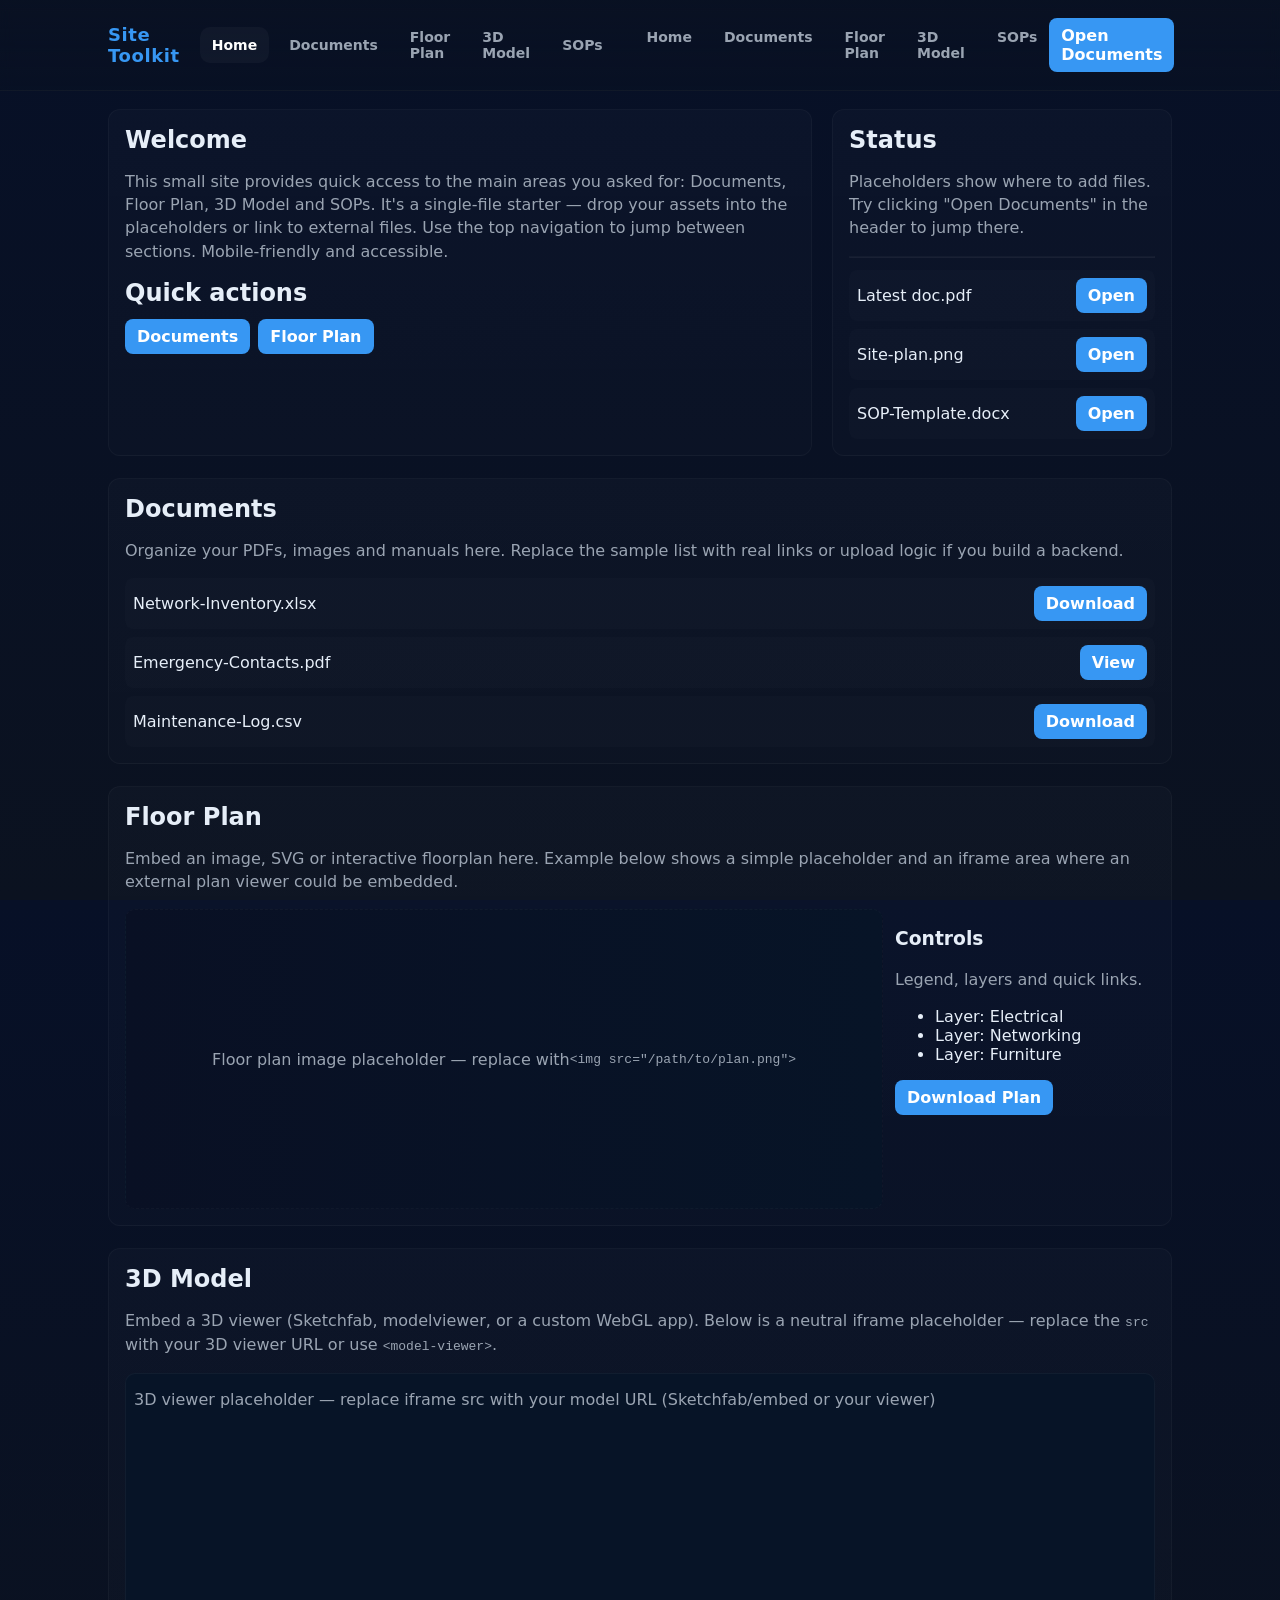
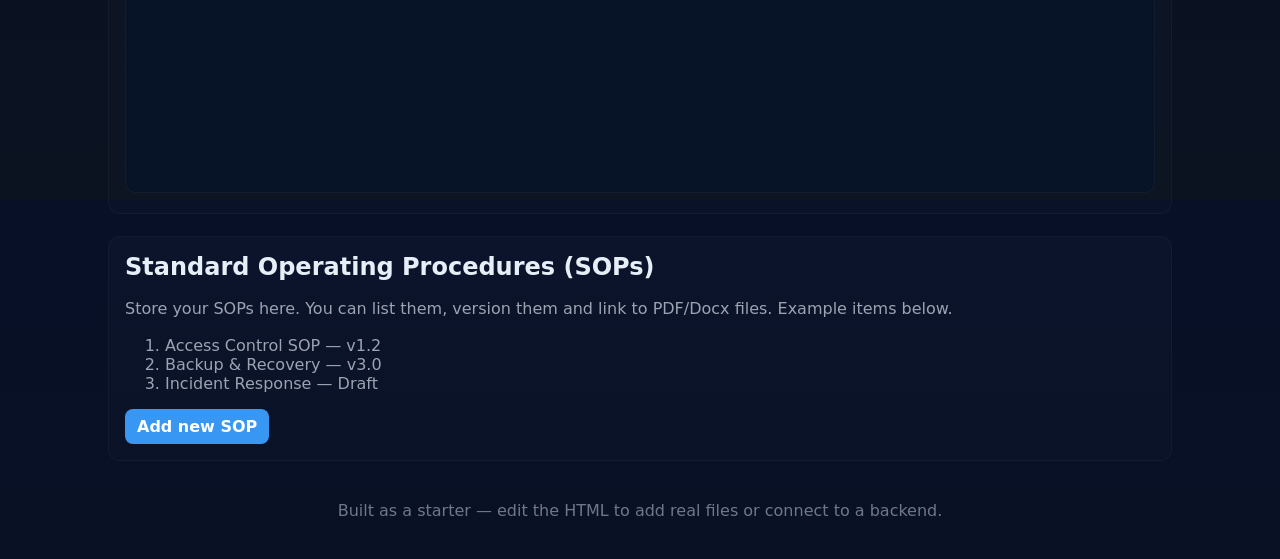
<file: all up in your interface/index.html>
<!doctype html>
<html lang="en">
<head>
   <meta charset="utf-8" />
  <meta name="viewport" content="width=device-width,initial-scale=1" />
  <title>Home · Documents · Floor Plan · 3D Model · SOPs</title>
  <meta name="description" content="Simple single-file site with navigation for Documents, Home, Floor Plan, 3D Model and SOPs." />
  <style>
    :root{ --bg:#0f1724; --card:#0b1220; --muted:#9aa4b2; --accent:#3797f3; --glass: rgba(255,255,255,0.03)}
    *{box-sizing:border-box}
    html,body{height:100%;margin:0;font-family:Inter,system-ui,Segoe UI,Roboto,'Helvetica Neue',Arial;color:#e6eef8;background:linear-gradient(180deg,#071027 0%, #0b1220 100%)}
    header{position:sticky;top:0;backdrop-filter:blur(6px);background:linear-gradient(180deg, rgba(11,18,32,0.6), rgba(11,18,32,0.3));border-bottom:1px solid rgba(255,255,255,0.03);z-index:50}
    .container{max-width:1100px;margin:0 auto;padding:18px}
    nav{display:flex;gap:12px;align-items:center}
    .brand{font-weight:700;letter-spacing:0.6px;font-size:18px;color:var(--accent)}
    .nav-links{display:flex;gap:8px;margin-left:20px}
    .nav-links a{padding:10px 12px;border-radius:10px;text-decoration:none;color:var(--muted);font-weight:600;font-size:14px}
    .nav-links a.active, .nav-links a:hover{background:var(--glass);color:#fff}
    main{padding:28px 12px}
    .grid{display:grid;grid-template-columns:1fr 340px;gap:20px}
    .card{background:linear-gradient(180deg, rgba(255,255,255,0.02), rgba(255,255,255,0.01));padding:16px;border-radius:12px;border:1px solid rgba(255,255,255,0.03)}
    h1,h2{margin:0 0 12px 0}
    p{color:var(--muted);line-height:1.45}
    /* responsive */
    @media (max-width:880px){.grid{grid-template-columns:1fr} .nav-links{display:none} .mobile-menu{display:inline-flex}}
    .mobile-menu{display:none}
    /* small components */
    .file-list{display:flex;flex-direction:column;gap:8px}
    .file{display:flex;justify-content:space-between;align-items:center;padding:8px;border-radius:8px;background:rgba(255,255,255,0.01)}
    .btn{display:inline-block;padding:8px 12px;border-radius:8px;background:var(--accent);color:#fff;text-decoration:none;font-weight:600}
    footer{opacity:0.7;padding:22px;text-align:center;color:var(--muted)}
    iframe{width:100%;height:420px;border-radius:10px;border:1px solid rgba(255,255,255,0.04);background:#071427}
    .placeholder{height:300px;border-radius:10px;background:linear-gradient(90deg,#091024,#071427);display:flex;align-items:center;justify-content:center;color:var(--muted);border:1px dashed rgba(255,255,255,0.03)}
  </style>
</head>
<body>
  <header>
    <div class="container" style="display:flex;align-items:center;justify-content:space-between">
      <div style="display:flex;align-items:center">
        <div class="brand">Site Toolkit</div>
        <nav class="nav-links">
          <a href="index.html" class="active">Home</a>
          <a href="documents.html">Documents</a>
          <a href="floorplan.html">Floor Plan</a>
          <a href="3dmodel.html">3D Model</a>
          <a href="sops.html">SOPs</a>
        </nav>
        <nav aria-label="Main navigation">
          <button class="mobile-menu" aria-label="Toggle menu" onclick="toggleMenu()">
            <svg width="24" height="24" viewBox="0 0 24 24" fill="none" stroke="currentColor" stroke-width="2">
              <line x1="3" y1="12" x2="21" y2="12"></line>
              <line x1="3" y1="6" x2="21" y2="6"></line>
              <line x1="3" y1="18" x2="21" y2="18"></line>
            </svg>
          </button>
          <div class="nav-links" id="navLinks">
            <a href="index.html" class="active">Home</a>
            <a href="documents.html">Documents</a>
            <a href="floorplan.html">Floor Plan</a>
            <a href="3dmodel.html">3D Model</a>
            <a href="sops.html">SOPs</a>
          </div>
        </nav>
      </div>
      <div style="display:flex;gap:8px;align-items:center">
        <a href="documents.html" class="btn">Open Documents</a>
      </div>
    </div>
  </header>

  <main class="container">
    <div id="home" class="grid" tabindex="-1">
      <section class="card">
        <h1>Welcome</h1>
        <p>This small site provides quick access to the main areas you asked for: Documents, Floor Plan, 3D Model and SOPs. It's a single-file starter — drop your assets into the placeholders or link to external files. Use the top navigation to jump between sections. Mobile-friendly and accessible.</p>
        <h2 style="margin-top:16px">Quick actions</h2>
        <div style="display:flex;gap:8px;margin-top:8px">
          <a class="btn" href="documents.html">Documents</a>
          <a class="btn" href="floorplan.html">Floor Plan</a>
        </div>
      </section>

      <aside class="card">
        <h2>Status</h2>
        <p class="muted">Placeholders show where to add files. Try clicking "Open Documents" in the header to jump there.</p>
        <hr style="opacity:0.06;margin:12px 0" />
        <div class="file-list">
          <div class="file"><div>Latest doc.pdf</div><a class="btn" href="#">Open</a></div>
          <div class="file"><div>Site-plan.png</div><a class="btn" href="#">Open</a></div>
          <div class="file"><div>SOP-Template.docx</div><a class="btn" href="#">Open</a></div>
        </div>
      </aside>
    </div>

    <section id="documents" class="card" style="margin-top:22px" tabindex="-1">
      <h2>Documents</h2>
      <p>Organize your PDFs, images and manuals here. Replace the sample list with real links or upload logic if you build a backend.</p>
      <div style="margin-top:12px" class="file-list">
        <div class="file"><div>Network-Inventory.xlsx</div><a class="btn" href="#">Download</a></div>
        <div class="file"><div>Emergency-Contacts.pdf</div><a class="btn" href="#">View</a></div>
        <div class="file"><div>Maintenance-Log.csv</div><a class="btn" href="#">Download</a></div>
      </div>
    </section>

    <section id="floorplan" class="card" style="margin-top:22px" tabindex="-1">
      <h2>Floor Plan</h2>
      <p>Embed an image, SVG or interactive floorplan here. Example below shows a simple placeholder and an iframe area where an external plan viewer could be embedded.</p>
      <div style="display:grid;grid-template-columns:1fr 260px;gap:12px;margin-top:12px">
        <div>
          <div class="placeholder">Floor plan image placeholder — replace with <code>&lt;img src="/path/to/plan.png"&gt;</code></div>
        </div>
        <aside>
          <h3>Controls</h3>
          <p class="muted">Legend, layers and quick links.</p>
          <ul>
            <li>Layer: Electrical</li>
            <li>Layer: Networking</li>
            <li>Layer: Furniture</li>
          </ul>
          <a class="btn" href="#">Download Plan</a>
        </aside>
      </div>
    </section>

    <section id="3dmodel" class="card" style="margin-top:22px" tabindex="-1">
      <h2>3D Model</h2>
      <p>Embed a 3D viewer (Sketchfab, modelviewer, or a custom WebGL app). Below is a neutral iframe placeholder — replace the <code>src</code> with your 3D viewer URL or use <code>&lt;model-viewer&gt;</code>.</p>
      <div style="margin-top:12px">
        <iframe title="3D model viewer placeholder" srcdoc="<p style='color:#9aa4b2;font-family:system-ui;'>3D viewer placeholder — replace iframe src with your model URL (Sketchfab/embed or your viewer)</p>"></iframe>
      </div>
    </section>

    <section id="sops" class="card" style="margin-top:22px;margin-bottom:18px" tabindex="-1">
      <h2>Standard Operating Procedures (SOPs)</h2>
      <p>Store your SOPs here. You can list them, version them and link to PDF/Docx files. Example items below.</p>
      <ol style="margin-top:12px;color:var(--muted)">
        <li>Access Control SOP — v1.2</li>
        <li>Backup & Recovery — v3.0</li>
        <li>Incident Response — Draft</li>
      </ol>
      <div style="margin-top:12px"><a class="btn" href="#">Add new SOP</a></div>
    </section>

    <footer>
      <div>Built as a starter — edit the HTML to add real files or connect to a backend.</div>
    </footer>
  </main>

  <script>
    // Smooth navigation + active link handling
    const links = document.querySelectorAll('#navLinks a');
    function setActive(target){
      links.forEach(l=> l.classList.toggle('active', l.dataset.target===target));
    }
    // on click smooth scroll
    links.forEach(l=> l.addEventListener('click', e=>{
      e.preventDefault();
      const id = l.getAttribute('href').slice(1);
      const el = document.getElementById(id);
      if(el){ el.scrollIntoView({behavior:'smooth',block:'start'}); setActive(id); history.replaceState(null,'', '#'+id); el.focus(); }
    }));
    // handle direct hash on load
    window.addEventListener('load', ()=>{
      const h = location.hash.replace('#','') || 'home';
      const el = document.getElementById(h);
      if(el){ el.scrollIntoView(); setActive(h); }
    });

    // keyboard accessibility: Left/Right to cycle nav
    document.addEventListener('keydown', (e)=>{
      const activeIndex = Array.from(links).findIndex(a=>a.classList.contains('active'));
      if(e.key === 'ArrowRight'){
        const next = (activeIndex+1) % links.length; links[next].click();
      }
      if(e.key === 'ArrowLeft'){
        const prev = (activeIndex-1 + links.length) % links.length; links[prev].click();
      }
    });
  </script>
</body>
</html>
</file>
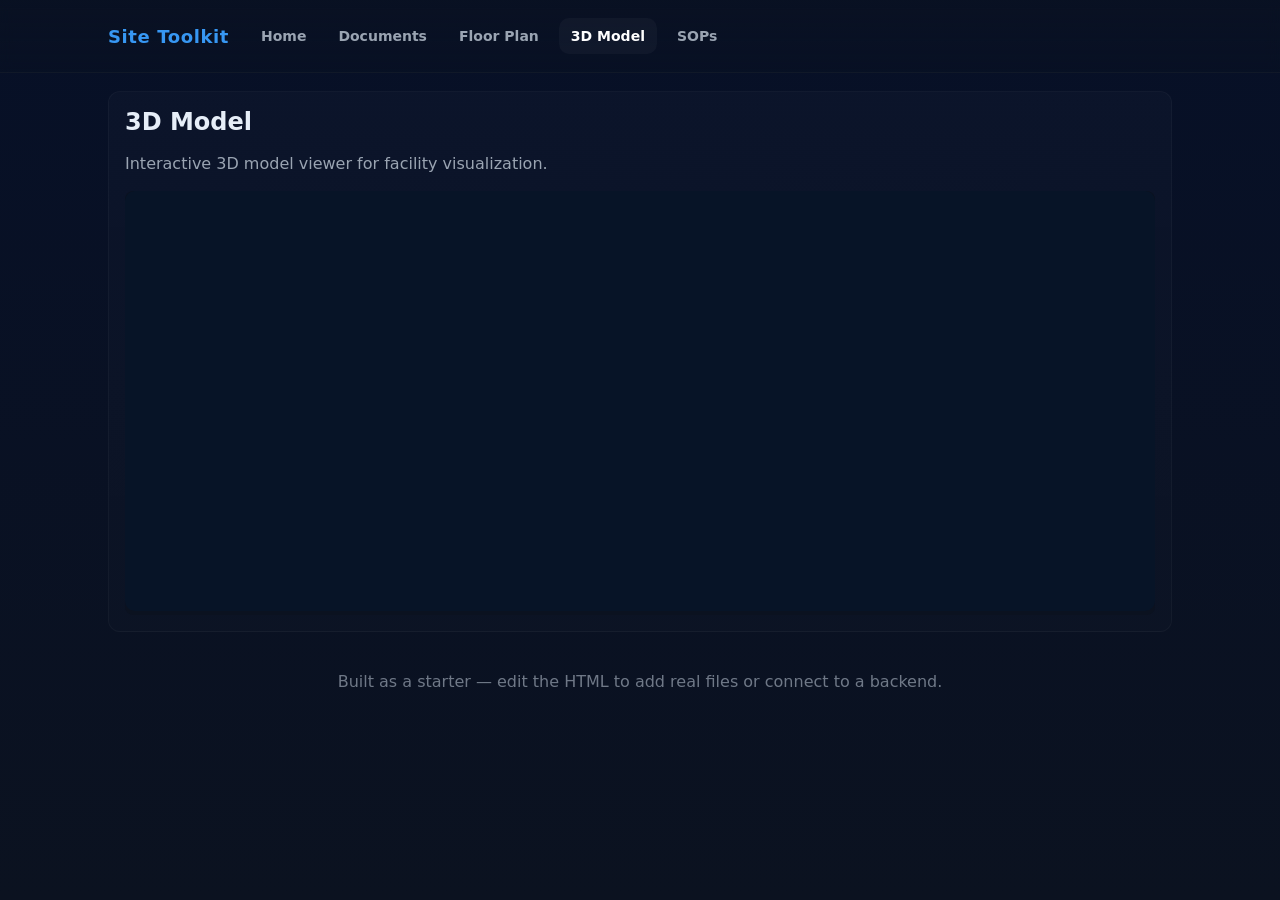
<file: all up in your interface/3dmodel.html>
<!doctype html>
<html lang="en">
<head>
  <meta charset="utf-8" />
  <meta name="viewport" content="width=device-width,initial-scale=1" />
  <title>Interface — 3D Model</title>
  <link rel="stylesheet" href="style.css">
</head>
<body>
  <header>
    <div class="container" style="display:flex;align-items:center;justify-content:space-between">
      <div style="display:flex;align-items:center">
        <div class="brand">Site Toolkit</div>
        <nav class="nav-links">
          <a href="index.html">Home</a>
          <a href="documents.html">Documents</a>
          <a href="floorplan.html">Floor Plan</a>
          <a href="3dmodel.html" class="active">3D Model</a>
          <a href="sops.html">SOPs</a>
        </nav>
      </div>
    </div>
  </header>
  <main class="container">
    <section class="card">
      <h1>3D Model</h1>
      <p>Interactive 3D model viewer for facility visualization.</p>
      <div class="model-viewer">
        <iframe 
          title="3D model viewer"
          width="100%" 
          height="600" 
          style="border:none;"
          src="about:blank">
        </iframe>
      </div>
    </section>
  </main>
  <footer>
    <div>Built as a starter — edit the HTML to add real files or connect to a backend.</div>
  </footer>
</body>
</html>
</file>
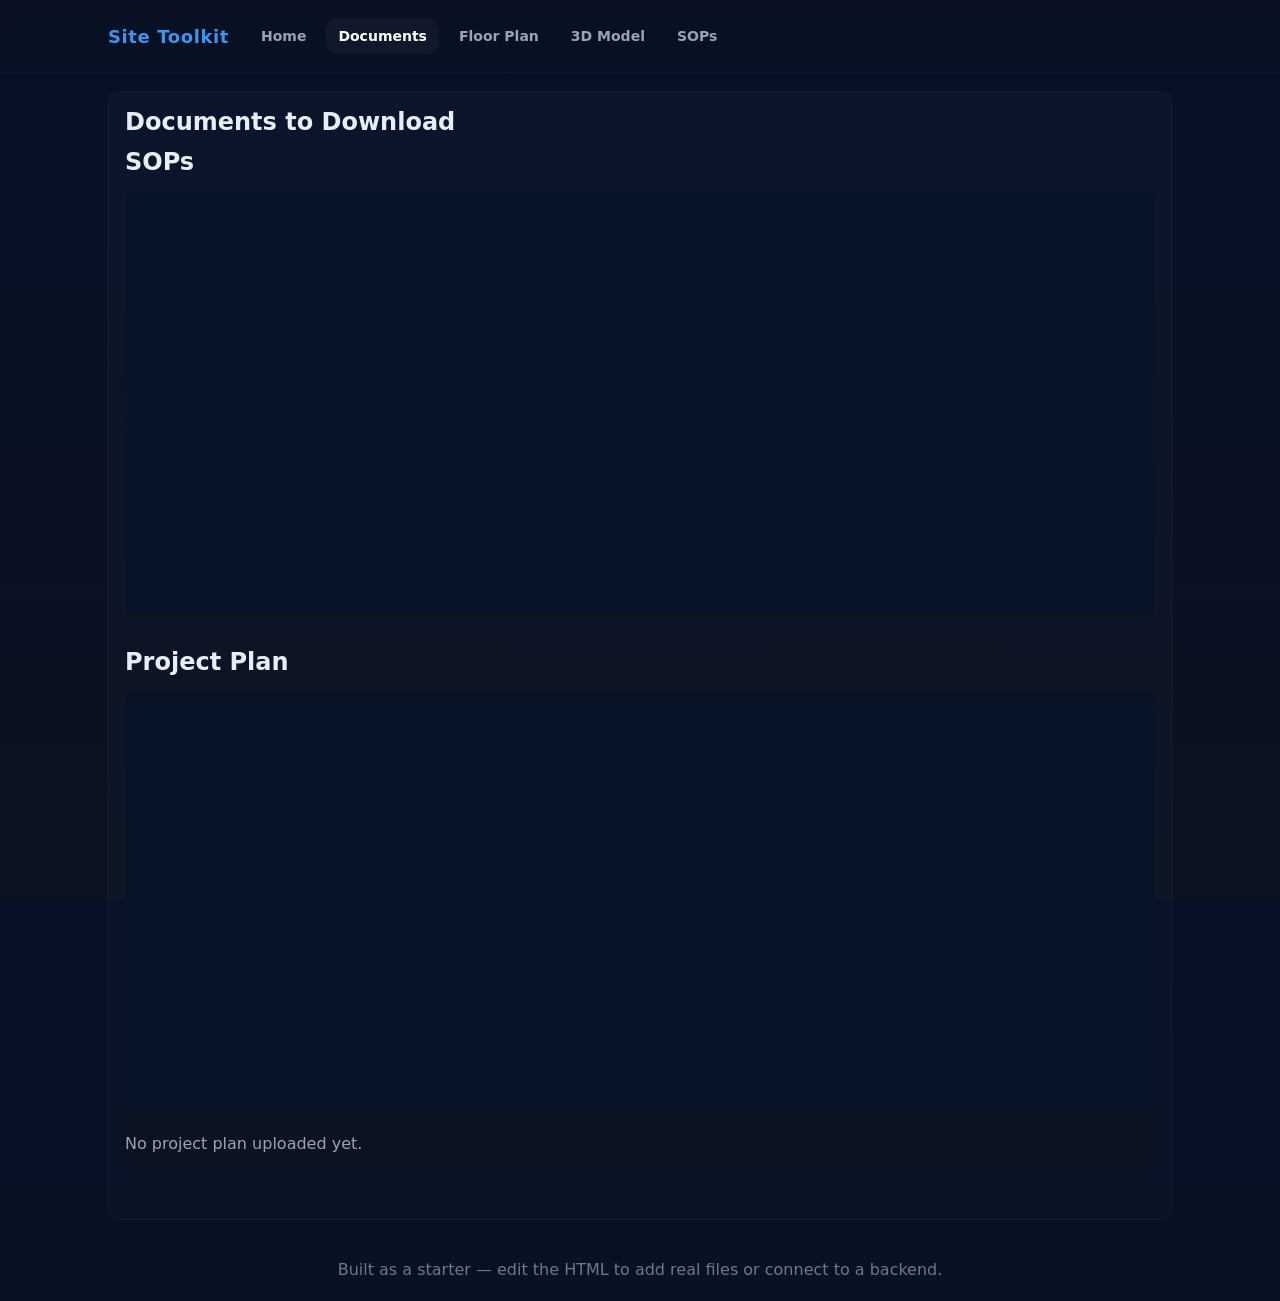
<file: all up in your interface/Documents.html>
<!doctype html>
<html lang="en">
<head>
  <meta charset="utf-8" />
  <meta name="viewport" content="width=device-width,initial-scale=1" />
  <title>Interface — Documents</title>
  <link rel="stylesheet" href="style.css">
</head>
<body>
  <header>
    <div class="container" style="display:flex;align-items:center;justify-content:space-between">
      <div style="display:flex;align-items:center">
        <div class="brand">Site Toolkit</div>
        <nav class="nav-links">
          <a href="index.html">Home</a>
          <a href="documents.html" class="active">Documents</a>
          <a href="floorplan.html">Floor Plan</a>
          <a href="3dmodel.html">3D Model</a>
          <a href="sops.html">SOPs</a>
        </nav>
      </div>
    </div>
  </header>
  <main class="container">
    <section class="card">
      <h1>Documents to Download</h1>
      
      <div class="document-section">
        <h2>SOPs</h2>
        <div class="pdf-embed">
          <iframe src="files/sop 1-6.pdf" width="100%" height="600px" style="border: none;"></iframe>
        </div>
      </div>

      <div class="document-section">
        <h2>Project Plan</h2>
        <div class="pdf-embed">
          <iframe src="" width="100%" height="600px" style="border: none;"></iframe>
          <p class="muted">No project plan uploaded yet.</p>
        </div>
      </div>
    </section>
  </main>
  <footer>
    <div>Built as a starter — edit the HTML to add real files or connect to a backend.</div>
  </footer>
</body>
</html>
</file>
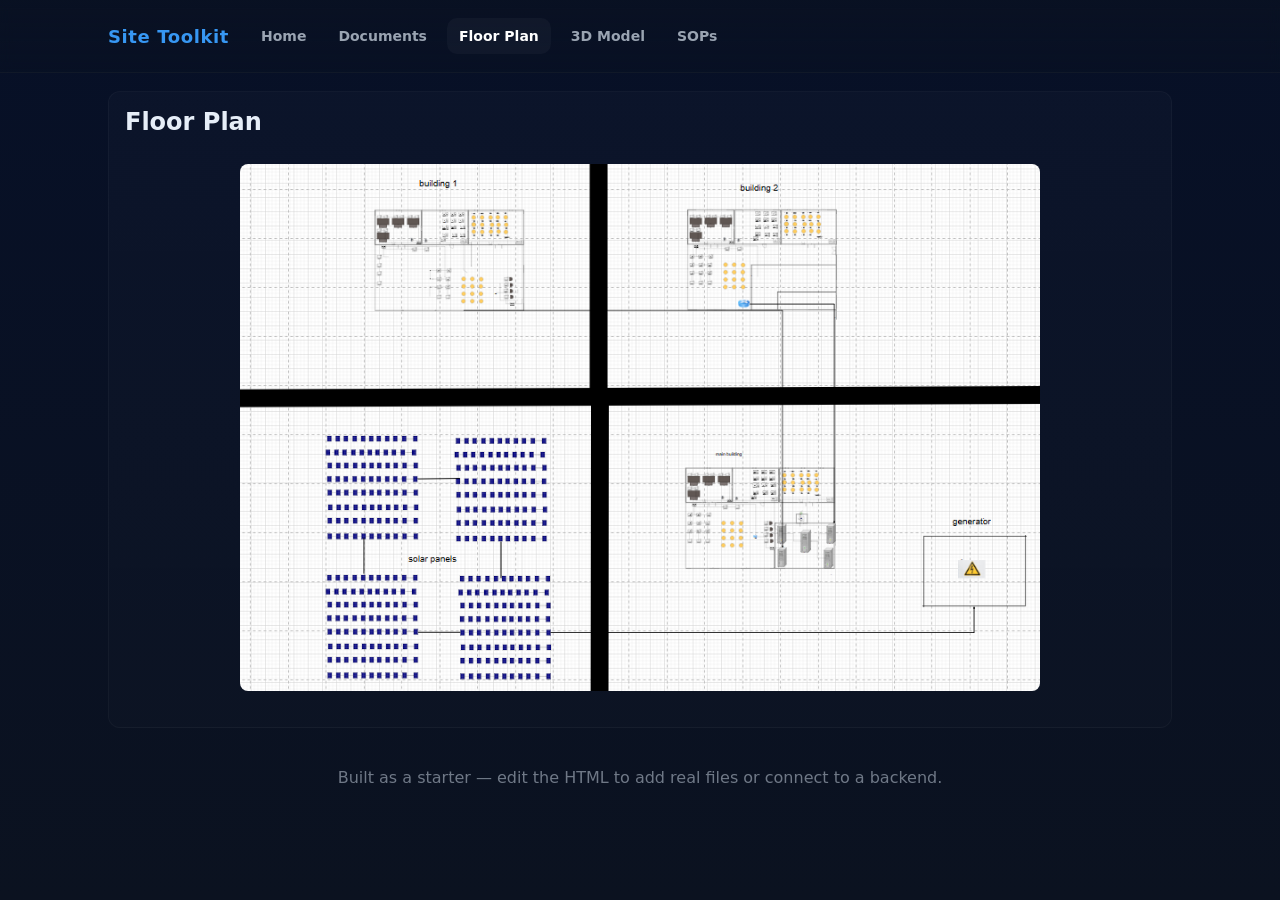
<file: all up in your interface/floorplan.html>
<!doctype html>
<html lang="en">
<head>
  <meta charset="utf-8" />
  <meta name="viewport" content="width=device-width,initial-scale=1" />
  <title>Interface — Floor Plan</title>
  <link rel="stylesheet" href="style.css">
</head>
<body>
  <header>
    <div class="container" style="display:flex;align-items:center;justify-content:space-between">
      <div style="display:flex;align-items:center">
        <div class="brand">Site Toolkit</div>
        <nav class="nav-links">
          <a href="index.html">Home</a>
          <a href="documents.html">Documents</a>
          <a href="floorplan.html" class="active">Floor Plan</a>
          <a href="3dmodel.html">3D Model</a>
          <a href="sops.html">SOPs</a>
        </nav>
      </div>
    </div>
  </header>
  <main class="container">
    <section class="card">
      <h1>Floor Plan</h1>
      <div class="floorplan-container">
        <img src="images/floor plan 4.png" alt="Detailed floor plan layout" width="800" height="auto">
      </div>
    </section>
  </main>
  <footer>
    <div>Built as a starter — edit the HTML to add real files or connect to a backend.</div>
  </footer>
</body>
</html>
</file>
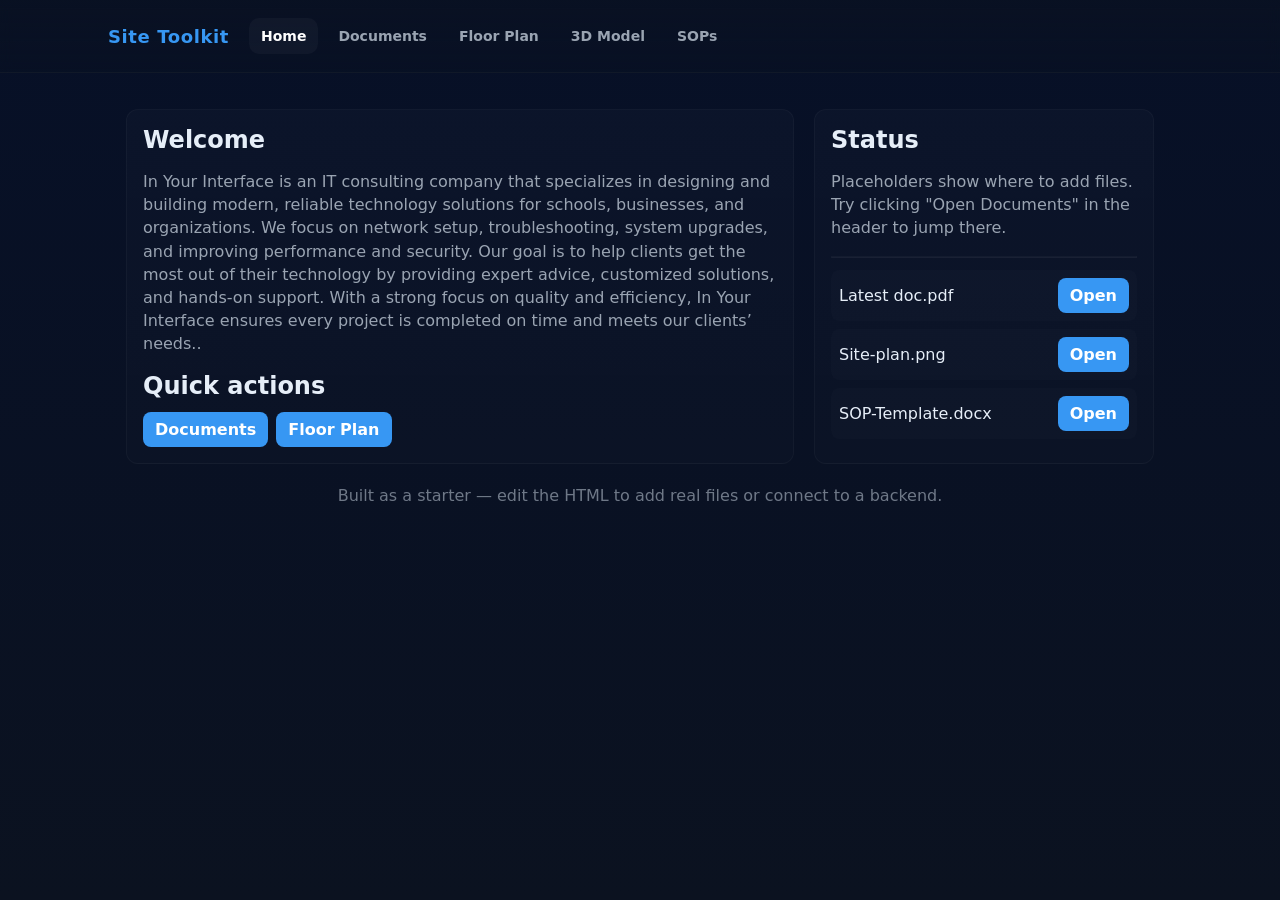
<file: all up in your interface/home.html>
<!doctype html>
<html lang="en">
<head>
  <meta charset="utf-8" />
  <meta name="viewport" content="width=device-width,initial-scale=1" />
  <title>Site — Home</title>
  <link rel="stylesheet" href="style.css">
</head>
<body>
  <header>
    <div class="container" style="display:flex;align-items:center;justify-content:space-between">
      <div style="display:flex;align-items:center">
        <div class="brand">Site Toolkit</div>
        <nav aria-label="Main navigation">
          <div class="nav-links" id="navLinks">
            <a href="home.html" class="active">Home</a>
            <a href="documents.html">Documents</a>
            <a href="floorplan.html">Floor Plan</a>
            <a href="3dmodel.html">3D Model</a>
            <a href="sops.html">SOPs</a>
          </div>
        </nav>
      </div>
    </div>
  </header>
  <main class="container">
    <main class="container">
      <div id="home" class="grid" tabindex="-1">
        <section class="card">
          <h1>Welcome</h1>
          <p>In Your Interface is an IT consulting company that specializes in designing and building modern, reliable technology solutions for schools, businesses, and organizations. We focus on network setup, troubleshooting, system upgrades, and improving performance and security. Our goal is to help clients get the most out of their technology by providing expert advice, customized solutions, and hands-on support. With a strong focus on quality and efficiency, In Your Interface ensures every project is completed on time and meets our clients’ needs..</p>
          <h2 style="margin-top:16px">Quick actions</h2>
          <div style="display:flex;gap:8px;margin-top:8px">
            <a class="btn" href="documents.html">Documents</a>
            <a class="btn" href="floorplan.html">Floor Plan</a>
          </div>
        </section>
        <aside class="card">
          <h2>Status</h2>
          <p class="muted">Placeholders show where to add files. Try clicking "Open Documents" in the header to jump there.</p>
          <hr style="opacity:0.06;margin:12px 0" />
          <div class="file-list">
            <div class="file"><div>Latest doc.pdf</div><a class="btn" href="#">Open</a></div>
            <div class="file"><div>Site-plan.png</div><a class="btn" href="#">Open</a></div>
            <div class="file"><div>SOP-Template.docx</div><a class="btn" href="#">Open</a></div>
          </div>
        </aside>
      </div>
      <footer>
        <div>Built as a starter — edit the HTML to add real files or connect to a backend.</div>
      </footer>
    </main>
  </main>
</body>
</html>
</file>
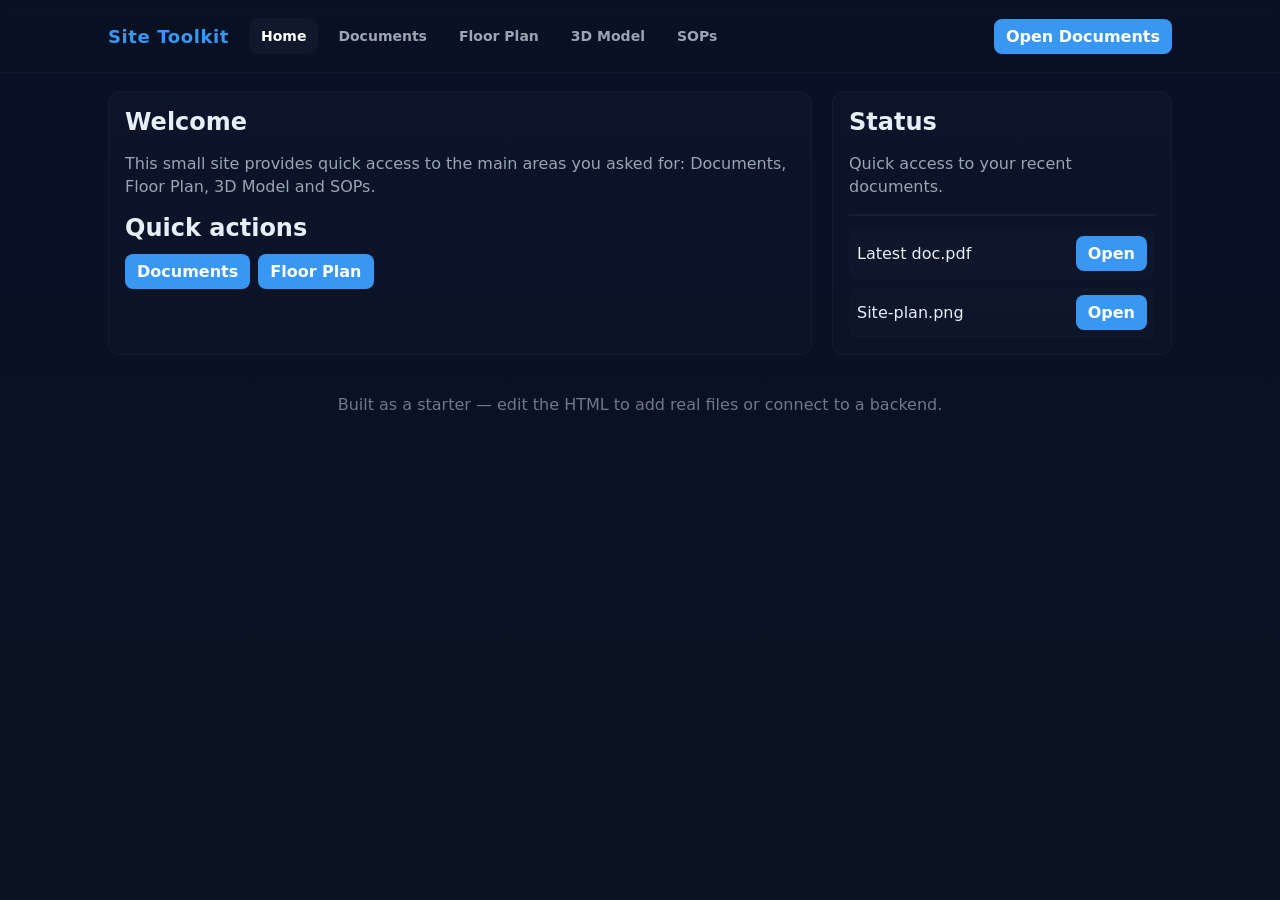
<file: all up in your interface/new-index.html>
<!DOCTYPE html>
<html lang="en">
<head>
    <meta charset="utf-8" />
    <meta name="viewport" content="width=device-width,initial-scale=1" />
    <title>Interface — Home</title>
    <link rel="stylesheet" href="style.css">
</head>
<body>
    <header>
        <div class="container" style="display:flex;align-items:center;justify-content:space-between">
            <div style="display:flex;align-items:center">
                <div class="brand">Site Toolkit</div>
                <nav aria-label="Main navigation">
                    <button class="mobile-menu" aria-label="Toggle menu" onclick="toggleMenu()">
                        <svg width="24" height="24" viewBox="0 0 24 24" fill="none" stroke="currentColor" stroke-width="2">
                            <line x1="3" y1="12" x2="21" y2="12"></line>
                            <line x1="3" y1="6" x2="21" y2="6"></line>
                            <line x1="3" y1="18" x2="21" y2="18"></line>
                        </svg>
                    </button>
                    <div class="nav-links" id="navLinks">
                        <a href="index.html" class="active">Home</a>
                        <a href="documents.html">Documents</a>
                        <a href="floorplan.html">Floor Plan</a>
                        <a href="3dmodel.html">3D Model</a>
                        <a href="sops.html">SOPs</a>
                    </div>
                </nav>
            </div>
            <div style="display:flex;gap:8px;align-items:center">
                <a href="documents.html" class="btn">Open Documents</a>
            </div>
        </div>
    </header>

    <main class="container">
        <div class="grid">
            <section class="card">
                <h1>Welcome</h1>
                <p>This small site provides quick access to the main areas you asked for: Documents, Floor Plan, 3D Model and SOPs.</p>
                <h2 style="margin-top:16px">Quick actions</h2>
                <div style="display:flex;gap:8px;margin-top:8px">
                    <a class="btn" href="documents.html">Documents</a>
                    <a class="btn" href="floorplan.html">Floor Plan</a>
                </div>
            </section>
            <aside class="card">
                <h2>Status</h2>
                <p class="muted">Quick access to your recent documents.</p>
                <hr style="opacity:0.06;margin:12px 0" />
                <div class="file-list">
                    <div class="file">
                        <div>Latest doc.pdf</div>
                        <a class="btn" href="#">Open</a>
                    </div>
                    <div class="file">
                        <div>Site-plan.png</div>
                        <a class="btn" href="#">Open</a>
                    </div>
                </div>
            </aside>
        </div>
    </main>

    <footer>
        <div>Built as a starter — edit the HTML to add real files or connect to a backend.</div>
    </footer>

    <script>
        function toggleMenu() {
            const navLinks = document.getElementById('navLinks');
            navLinks.classList.toggle('show');
        }

        // Close menu when clicking outside
        document.addEventListener('click', (e) => {
            const navLinks = document.getElementById('navLinks');
            const mobileMenu = document.querySelector('.mobile-menu');
            
            if (!navLinks.contains(e.target) && !mobileMenu.contains(e.target)) {
                navLinks.classList.remove('show');
            }
        });
    </script>
</body>
</html>
</file>
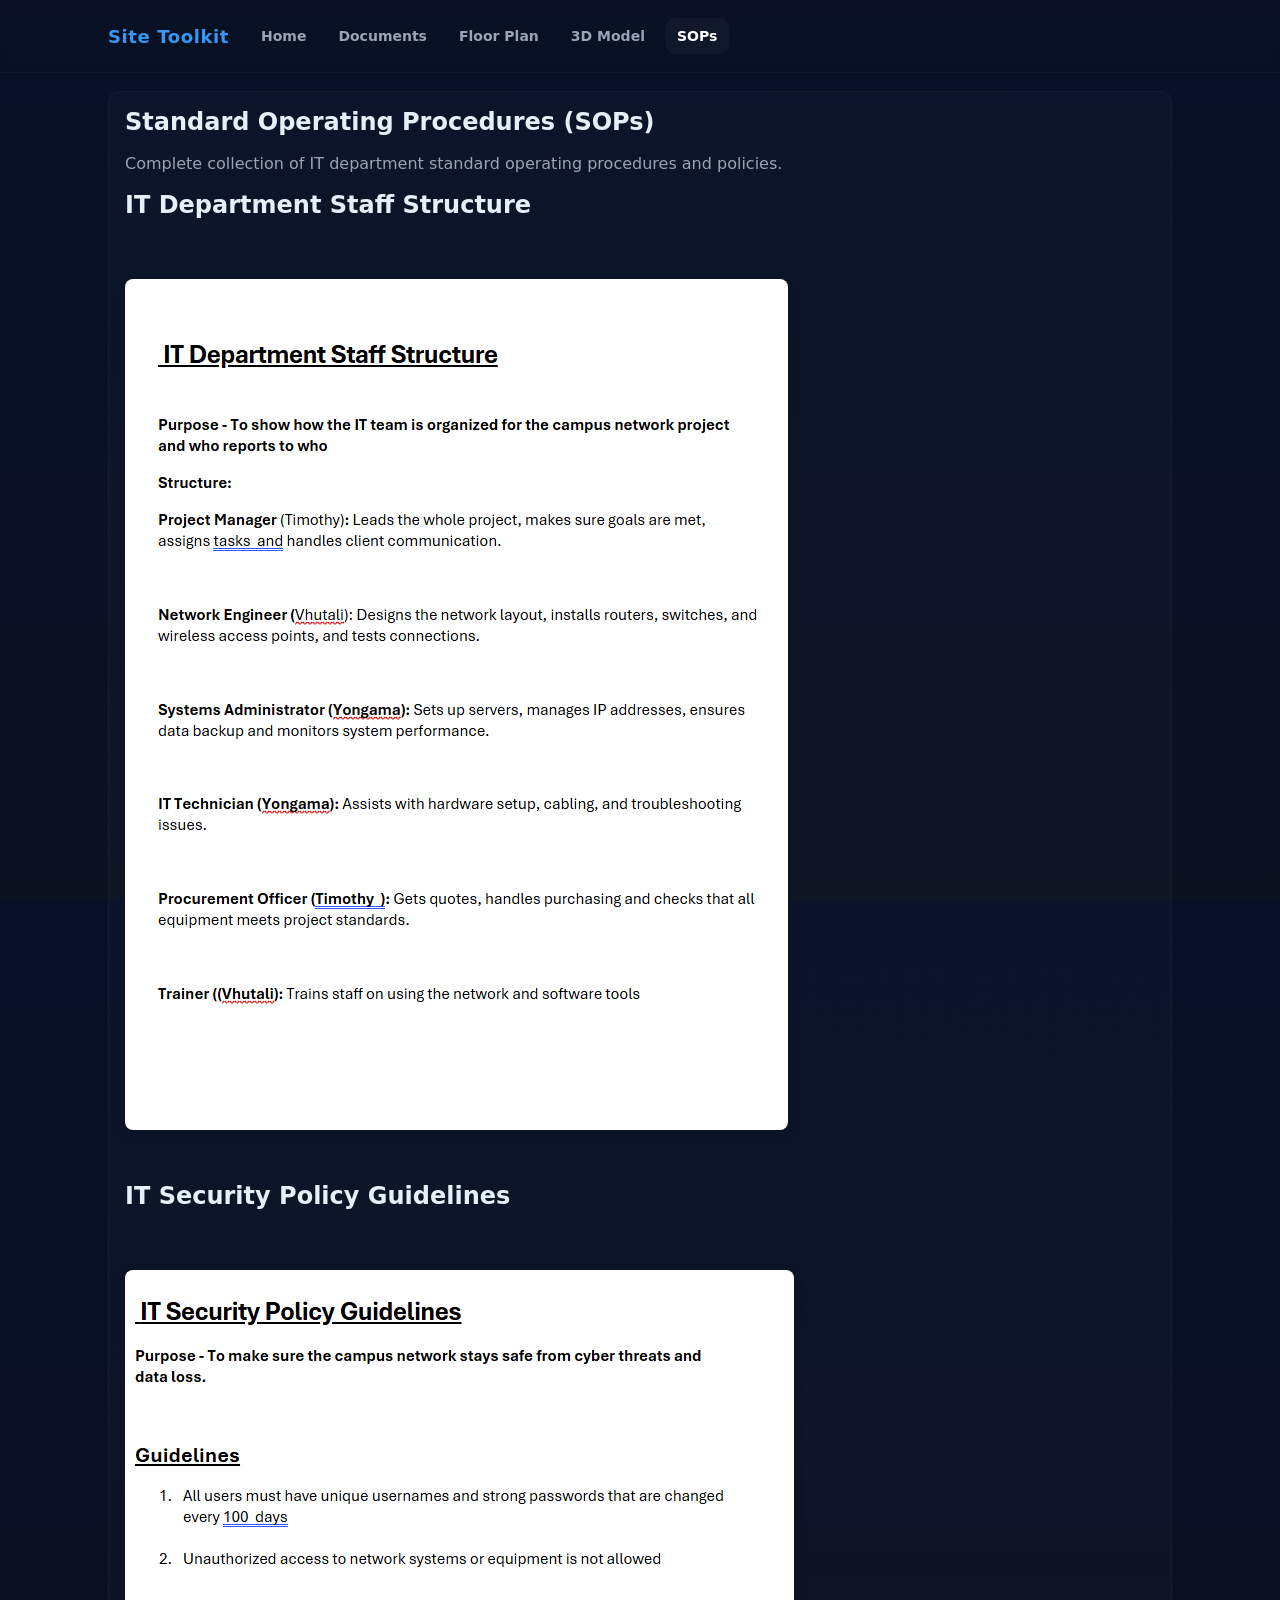
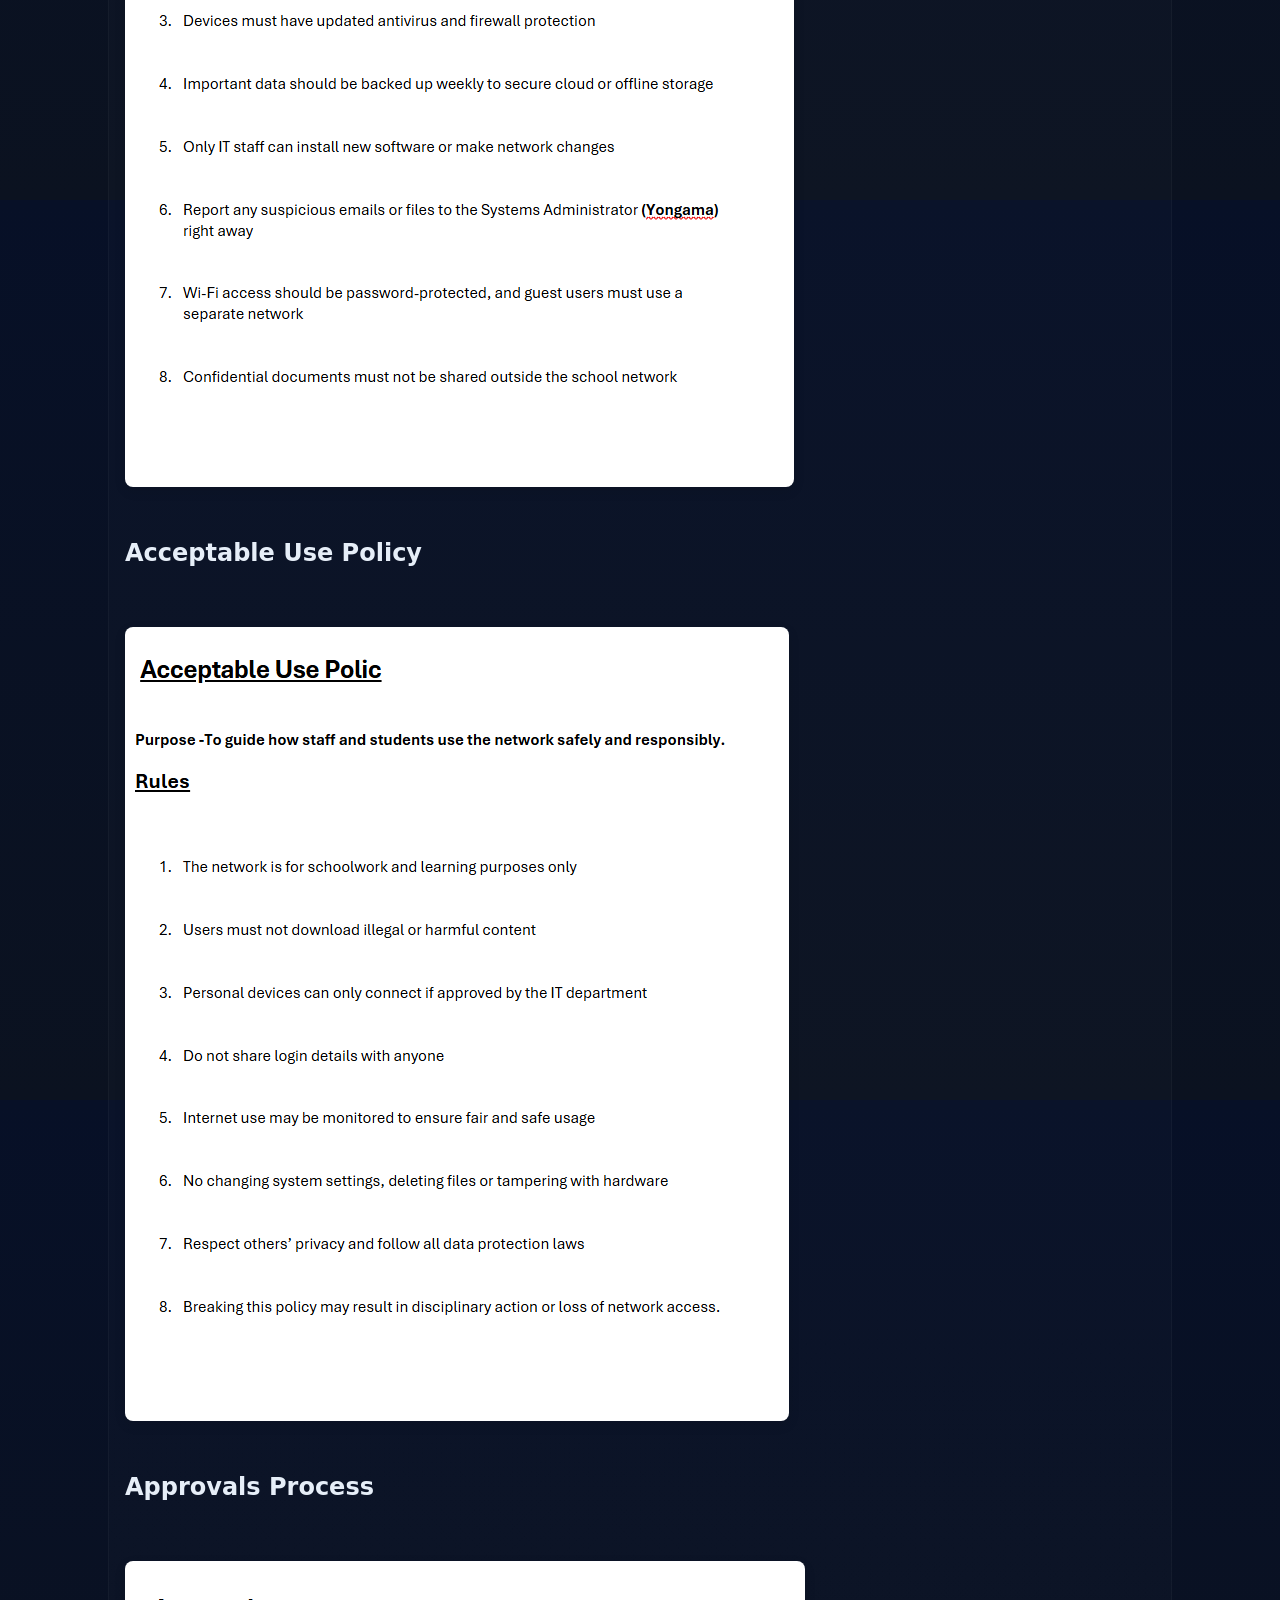
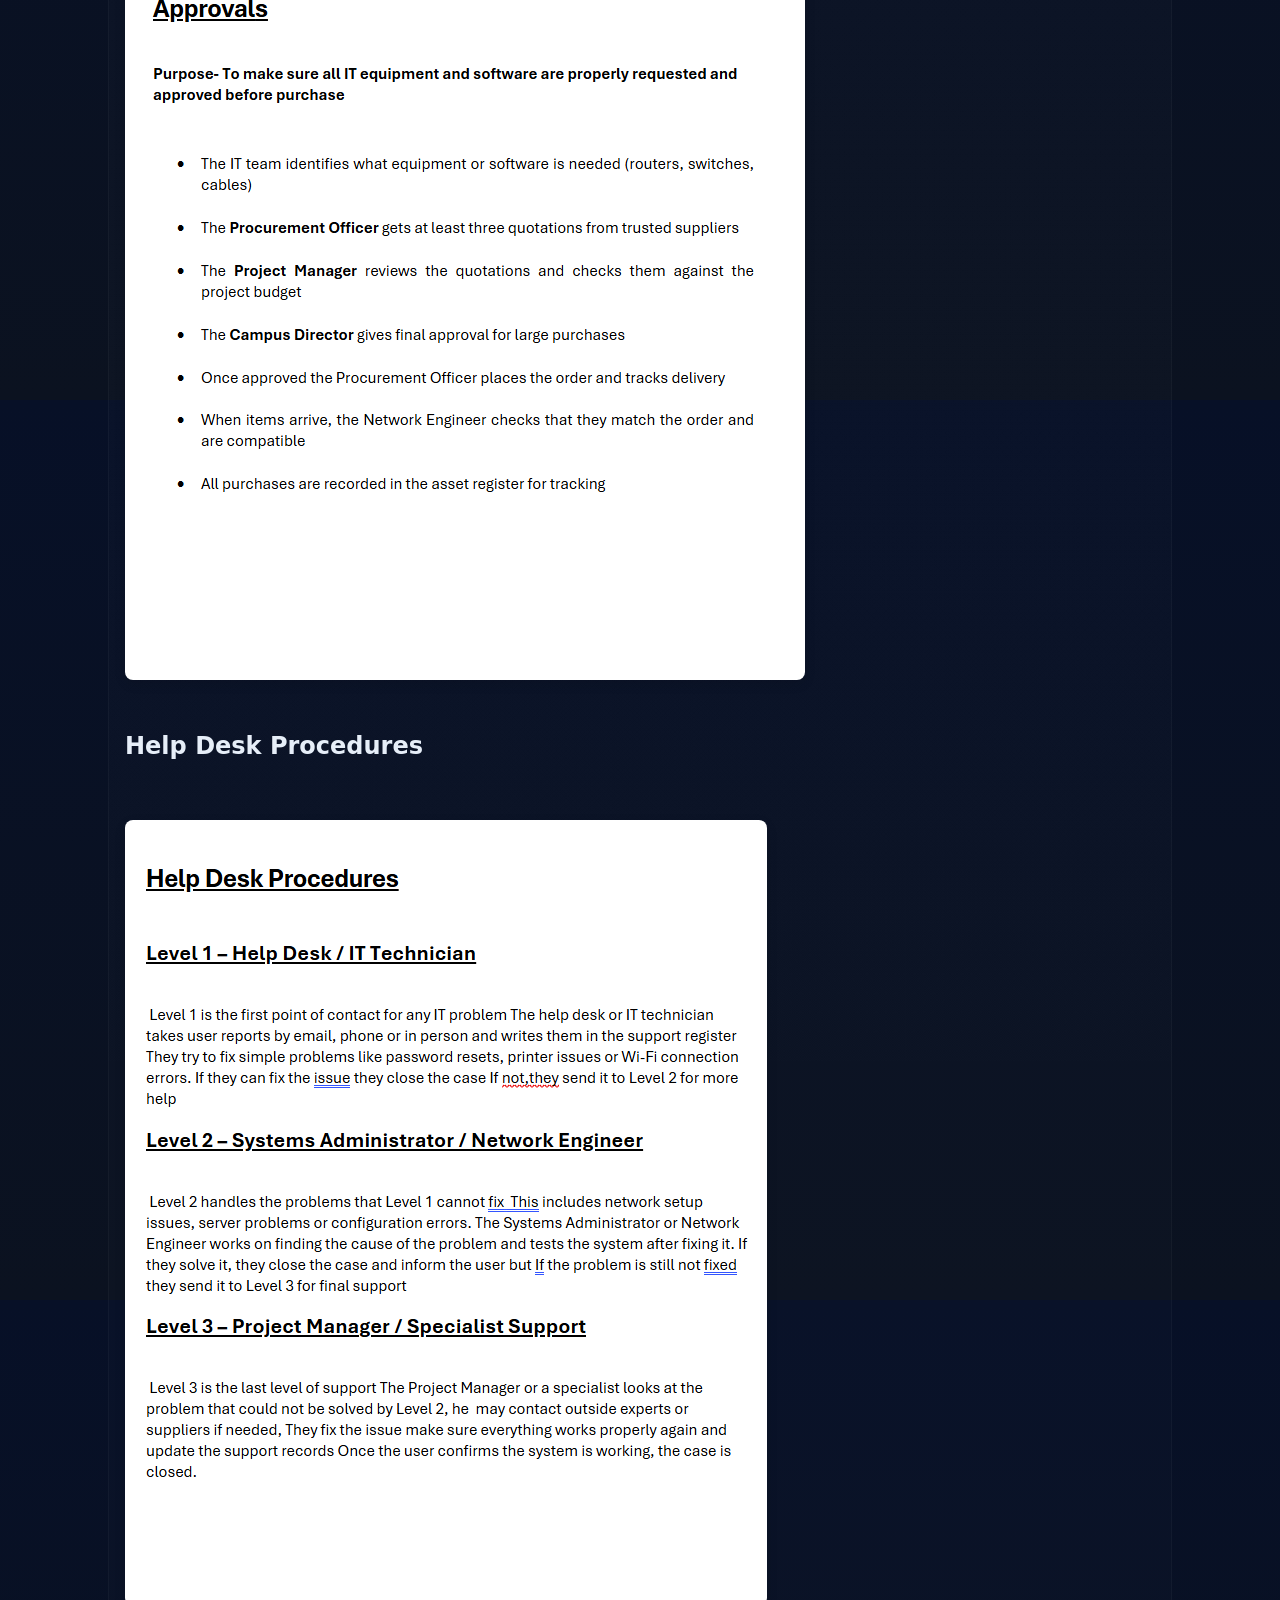
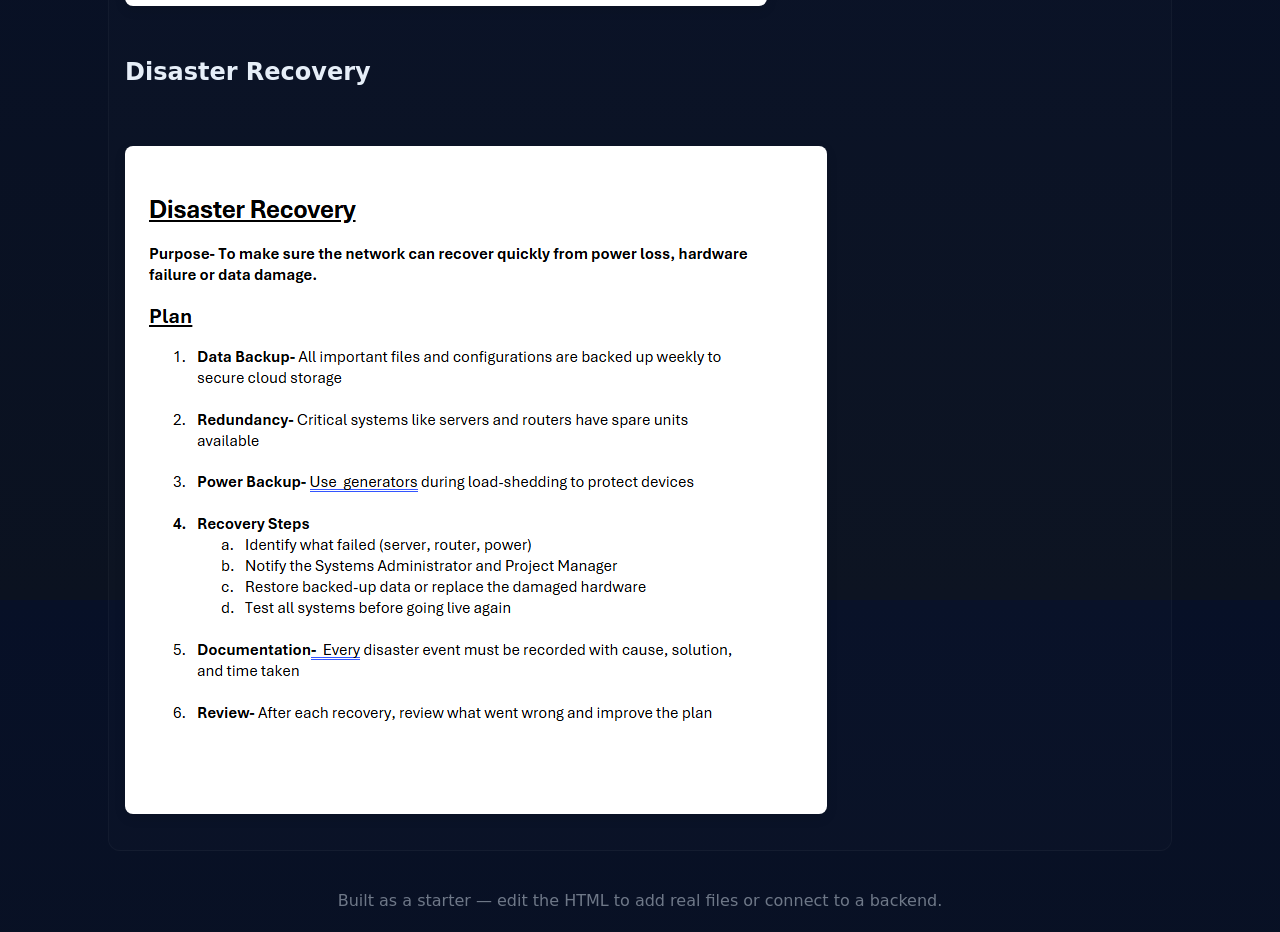
<file: all up in your interface/sops.html>
<!doctype html>
<html lang="en">
<head>
  <meta charset="utf-8" />
  <meta name="viewport" content="width=device-width,initial-scale=1" />
  <title>Interface — SOPs</title>
  <link rel="stylesheet" href="style.css">
</head>
<body>
  <header>
    <div class="container" style="display:flex;align-items:center;justify-content:space-between">
      <div style="display:flex;align-items:center">
        <div class="brand">Site Toolkit</div>
        <nav class="nav-links">
          <a href="index.html">Home</a>
          <a href="documents.html">Documents</a>
          <a href="floorplan.html">Floor Plan</a>
          <a href="3dmodel.html">3D Model</a>
          <a href="sops.html" class="active">SOPs</a>
        </nav>
      </div>
    </div>
  </header>
  <main class="container">
    <section class="card">
      <h1>Standard Operating Procedures (SOPs)</h1>
      <p>Complete collection of IT department standard operating procedures and policies.</p>
      
      <div class="sop-section">
        <h2>IT Department Staff Structure</h2>
        <div class="sop-image">
          <img src="images/Screenshot_1.png" alt="IT Department Staff Structure Chart" />
        </div>

        <h2>IT Security Policy Guidelines</h2>
        <div class="sop-image">
          <img src="images/Screenshot_2.png" alt="IT Security Policy Guidelines Documentation" />
        </div>

        <h2>Acceptable Use Policy</h2>
        <div class="sop-image">
          <img src="images/Screenshot_3.png" alt="Acceptable Use Policy Document" />
        </div>

        <h2>Approvals Process</h2>
        <div class="sop-image">
          <img src="images/Screenshot_4.png" alt="Approvals Process Flowchart" />
        </div>

        <h2>Help Desk Procedures</h2>
        <div class="sop-image">
          <img src="images/Screenshot_5.png" alt="Help Desk Standard Procedures" />
        </div>

        <h2>Disaster Recovery</h2>
        <div class="sop-image">
          <img src="images/Screenshot_6.png" alt="Disaster Recovery Protocol" />
        </div>
      </div>
    </section>
  </main>
  <footer>
    <div>Built as a starter — edit the HTML to add real files or connect to a backend.</div>
  </footer>
</body>
</html>
</file>
<file: all up in your interface/style.css>
/* --- Site Toolkit Style --- */
:root{ --bg:#0f1724; --card:#0b1220; --muted:#9aa4b2; --accent:#3797f3; --glass: rgba(255,255,255,0.03)}
*{box-sizing:border-box}
html,body{height:100%;margin:0;font-family:Inter,system-ui,Segoe UI,Roboto,'Helvetica Neue',Arial;color:#e6eef8;background:linear-gradient(180deg,#071027 0%, #0b1220 100%)}
header{position:sticky;top:0;backdrop-filter:blur(6px);background:linear-gradient(180deg, rgba(11,18,32,0.6), rgba(11,18,32,0.3));border-bottom:1px solid rgba(255,255,255,0.03);z-index:50}
.container{max-width:1100px;margin:0 auto;padding:18px}
nav{display:flex;gap:12px;align-items:center}
.brand{font-weight:700;letter-spacing:0.6px;font-size:18px;color:var(--accent)}
.nav-links{display:flex;gap:8px;margin-left:20px}
.nav-links a{padding:10px 12px;border-radius:10px;text-decoration:none;color:var(--muted);font-weight:600;font-size:14px}
.nav-links a.active, .nav-links a:hover{background:var(--glass);color:#fff}
main{padding:28px 12px}
.grid{display:grid;grid-template-columns:1fr 340px;gap:20px}
.card{background:linear-gradient(180deg, rgba(255,255,255,0.02), rgba(255,255,255,0.01));padding:16px;border-radius:12px;border:1px solid rgba(255,255,255,0.03)}
h1,h2{margin:0 0 12px 0}
p{color:var(--muted);line-height:1.45}
/* Navigation and responsive styles */
.mobile-menu {
  display: none;
  background: none;
  border: none;
  color: var(--muted);
  padding: 8px;
  cursor: pointer;
  margin-left: 12px;
}

.mobile-menu:hover {
  color: #fff;
}

@media (max-width: 880px) {
  .grid {
    grid-template-columns: 1fr;
  }
  
  .nav-links {
    display: none;
    position: absolute;
    top: 100%;
    left: 0;
    right: 0;
    background: var(--bg);
    padding: 1rem;
    flex-direction: column;
    border-bottom: 1px solid var(--glass);
  }
  
  .nav-links.show {
    display: flex;
  }
  
  .mobile-menu {
    display: inline-flex;
  }
  
  .nav-links a {
    padding: 12px;
  }
}
/* small components */
.file-list{display:flex;flex-direction:column;gap:8px}
.file{display:flex;justify-content:space-between;align-items:center;padding:8px;border-radius:8px;background:rgba(255,255,255,0.01)}
.btn{display:inline-block;padding:8px 12px;border-radius:8px;background:var(--accent);color:#fff;text-decoration:none;font-weight:600}
footer{opacity:0.7;padding:22px;text-align:center;color:var(--muted)}
iframe{width:100%;height:420px;border-radius:10px;border:1px solid rgba(255,255,255,0.04);background:#071427}
.placeholder{height:300px;border-radius:10px;background:linear-gradient(90deg,#091024,#071427);display:flex;align-items:center;justify-content:center;color:var(--muted);border:1px dashed rgba(255,255,255,0.03)}

/* Document page styles */
.document-section {
  margin-bottom: 2rem;
}
.pdf-embed {
  margin-top: 1rem;
  border-radius: 8px;
  overflow: hidden;
  background: var(--card);
}

/* Floor plan styles */
.floorplan-container {
  text-align: center;
}
.floorplan-container img {
  max-width: 100%;
  height: auto;
  border-radius: 8px;
  margin: 1rem auto;
}

/* 3D Model styles */
.model-viewer {
  margin-top: 1rem;
  border-radius: 8px;
  overflow: hidden;
  background: var(--card);
}

/* SOP page styles */
.sop-section {
  display: flex;
  flex-direction: column;
  gap: 2rem;
}
.sop-image {
  margin: 1rem 0;
}
.sop-image img {
  max-width: 100%;
  height: auto;
  border-radius: 8px;
  box-shadow: 0 4px 12px rgba(0,0,0,0.1);
}

/* Centering layouts */
body.floorplan > main.container,
body.sops > main.container {
  display: flex;
  flex-direction: column;
  align-items: center;
  justify-content: center;
  min-height: calc(100vh - 80px);
  text-align: center;
  padding: 2rem;
}

/* Helpers */
.muted { color: var(--muted); }
.centered { text-align: center; }
</file>
